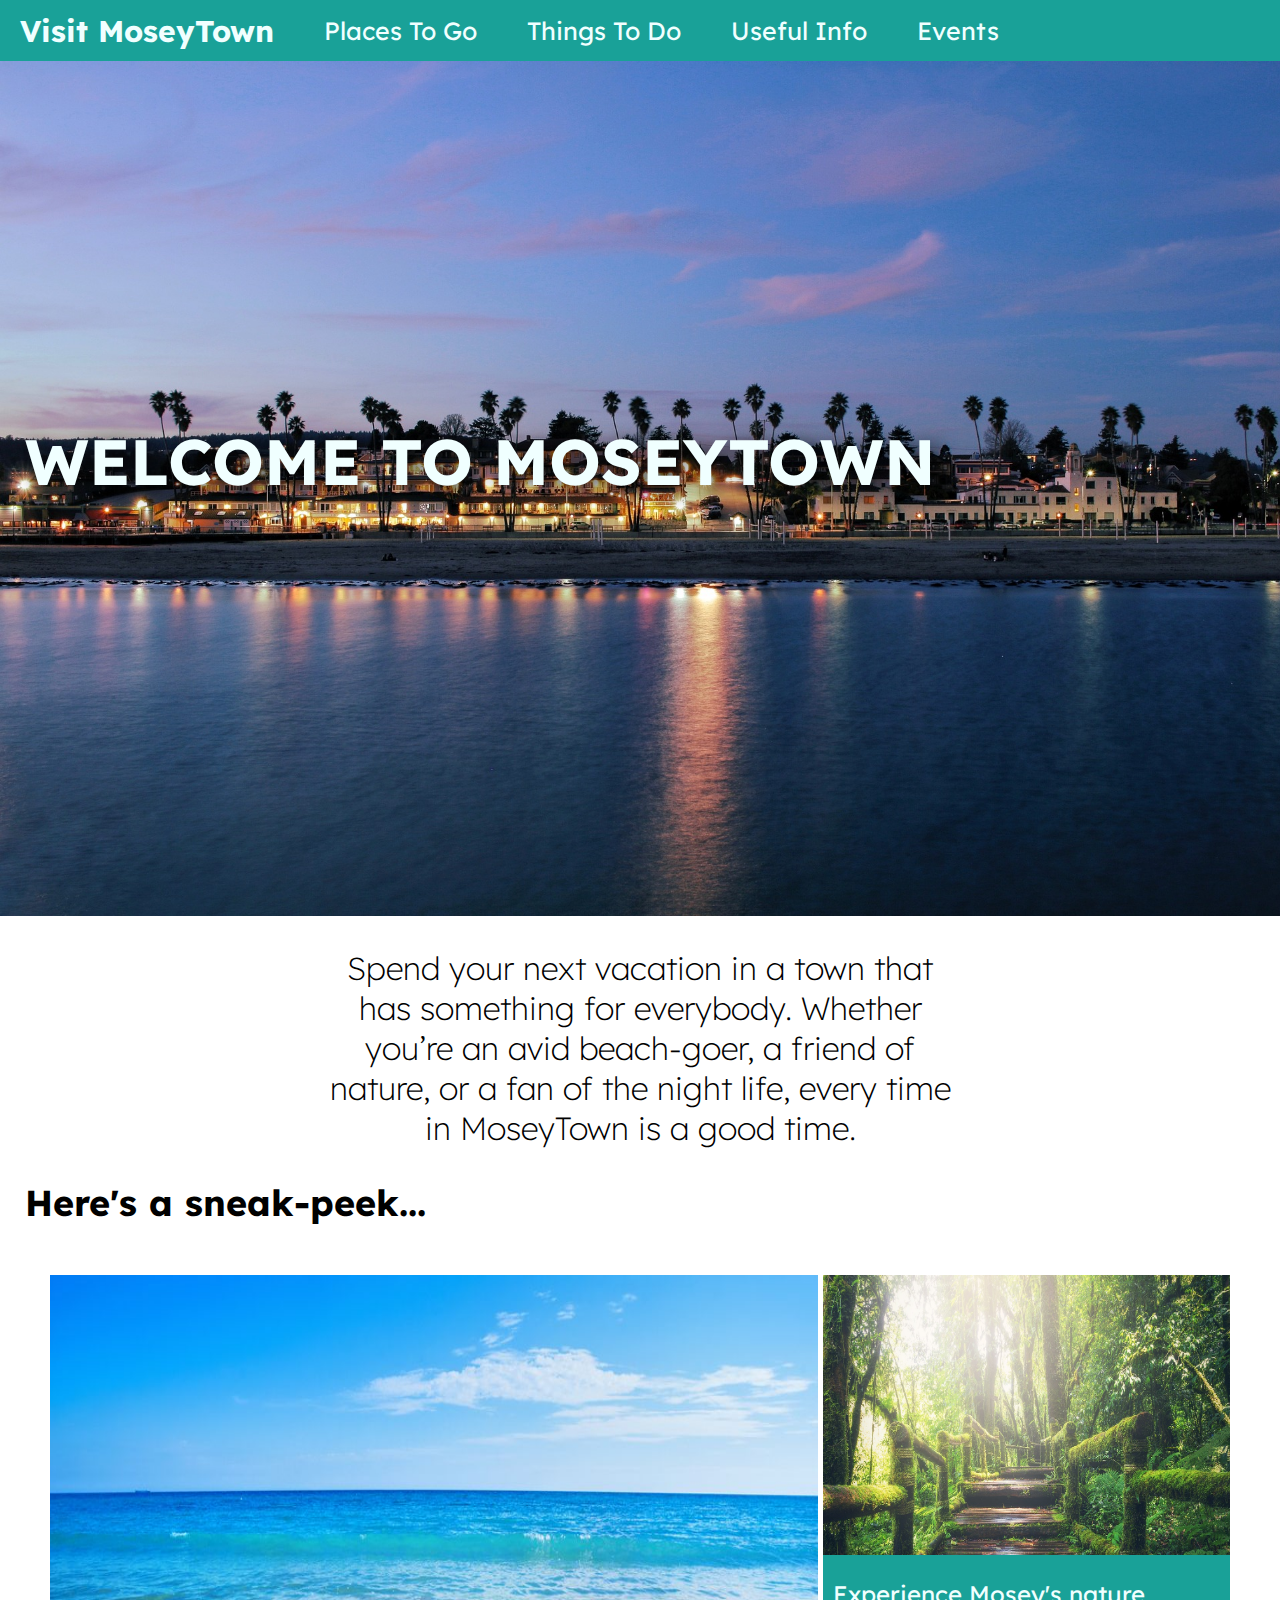
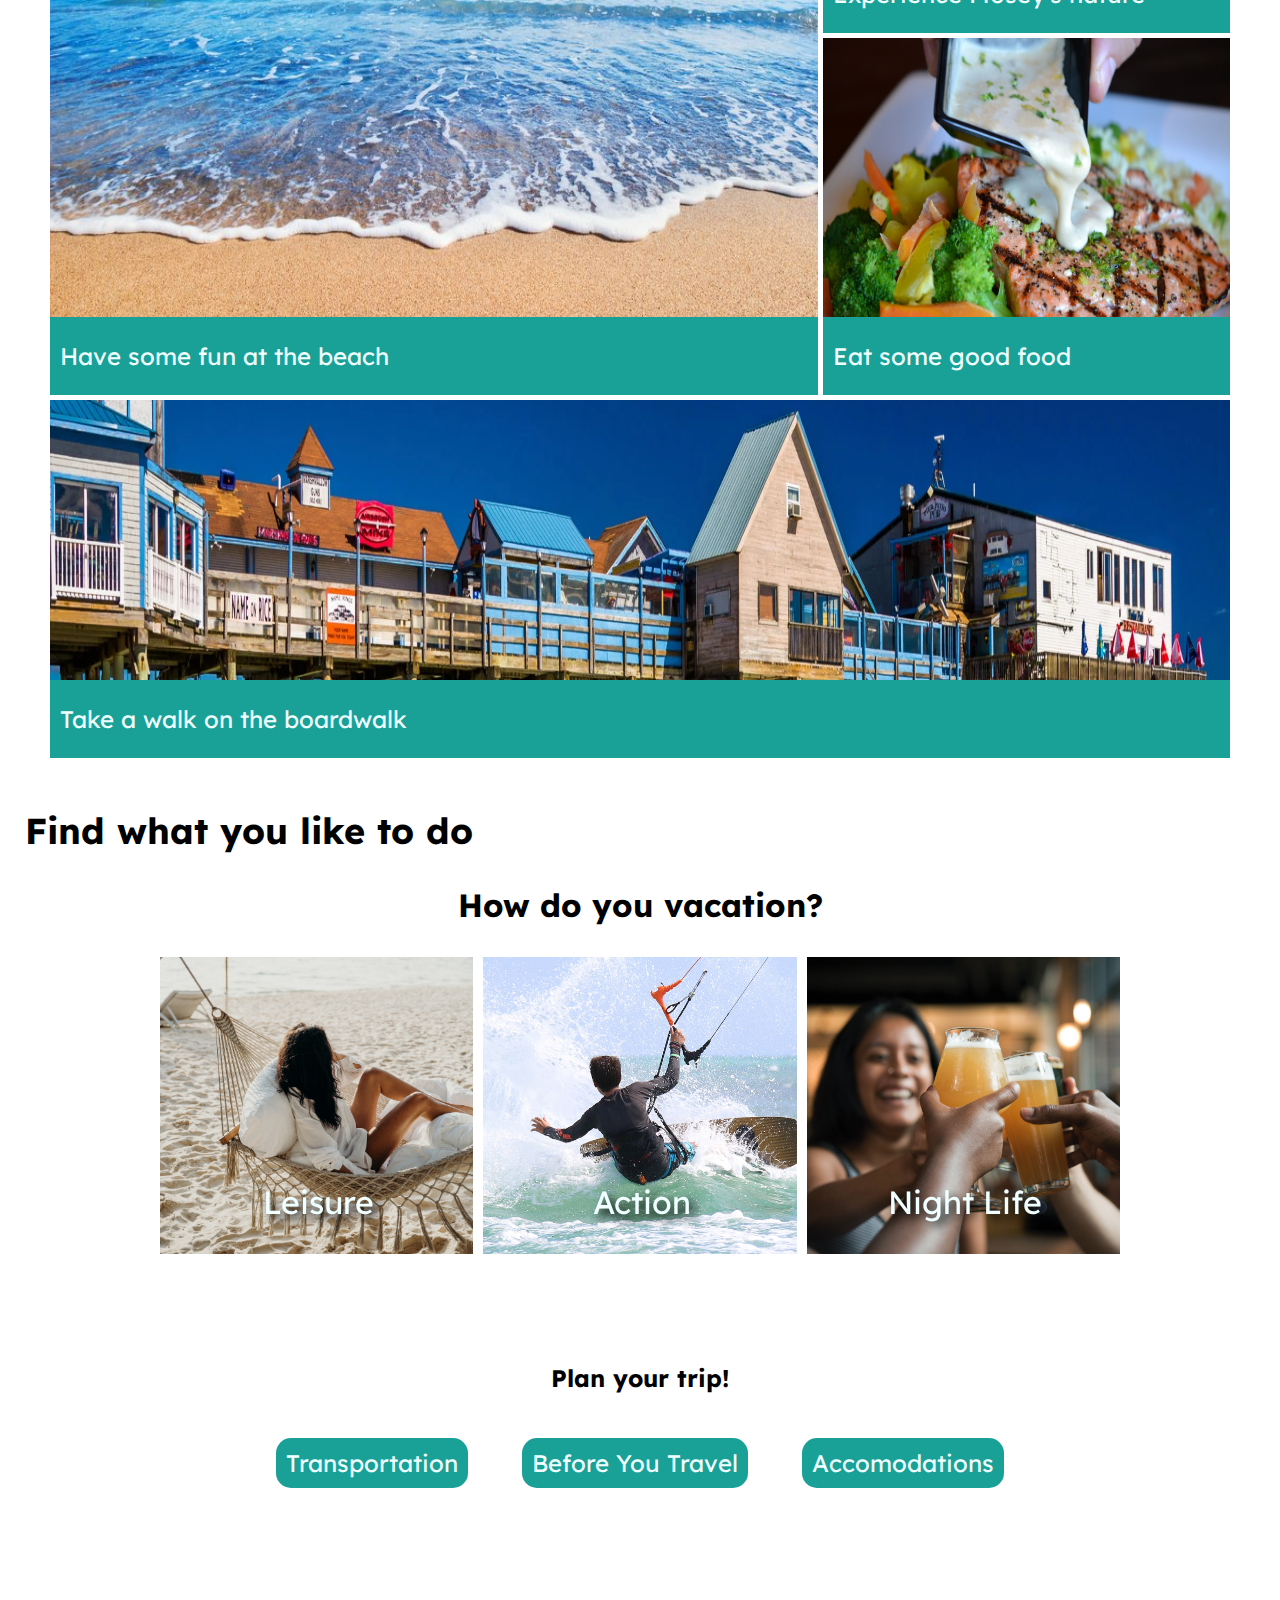
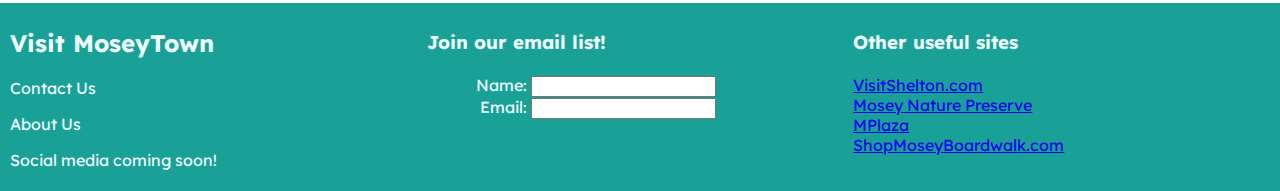
<file: index.html>
<!DOCTYPE html>
<html lang="en">
<head>
    <meta charset="UTF-8">
    <meta http-equiv="X-UA-Compatible" content="IE=edge">
    <meta name="viewport" content="width=device-width, initial-scale=1.0">
    <link rel="preconnect" href="https://fonts.googleapis.com">
    <link rel="preconnect" href="https://fonts.gstatic.com" crossorigin>
    <link href="https://fonts.googleapis.com/css2?family=Lexend&display=swap" rel="stylesheet">
    <link rel="stylesheet" type="text/css" href="style.css"/>
    <title>Visit Moseytown</title>
</head>
<body>
    <div class = 'header'>
        <h2>Visit MoseyTown</h2>
            <ul class = 'menu-list'>
                <li>Places To Go
                    <div class = 'sub-menu-list'>
                        <a href = '#'>Mosey Beach</a><br>
                        <a href = '#'>Mosey Nature Preserve</a><br>
                        <a href = '#'>MPlaza</a><br>
                        <a href = '#'>Mosey Boardwalk</a><br>
                    </div>
                </li>
                <li>Things To Do
                    <div class = 'sub-menu-list'>
                        <a href = '#'>Water Sports</a><br>
                        <a href = '#'>Hiking and Nature Walks</a><br>
                        <a href = '#'>Dining</a><br>
                        <a href = '#'>Shopping</a><br>
                    </div>
                </li>
                <li>Useful Info
                    <div class = 'sub-menu-list'>
                        <a href = '#'>Transportation</a><br>
                        <a href = '#'>Before You Travel</a><br>
                        <a href = '#'>Accommodations</a><br>
                    </div>
                </li>
                <li>Events
                    <div class = 'sub-menu-list'>
                        <a href = '#'>MoseyFest</a><br>
                        <a href = '#'>Nature Appreciation Weekend</a><br>
                        <a href = '#'>Concerts</a><br>
                    </div>
                </li>
            </ul>
    </div>
    <div class = 'welcome'>
        <div class = 'welcome-text'>
            <h1>WELCOME TO MOSEYTOWN</h1>
        </div>
    </div>
    <div class = 'action-statement'>
        <p>Spend your next vacation in a town that has something for everybody. Whether you’re an avid beach-goer, a friend of nature, or a fan of the night life, every time in MoseyTown is a good time.</p>
    </div>
    <div class = 'sneak-peek'>
        <h2>Here's a sneak-peek...</h2>
        <div class = 'sneak-peek-grid'>
            <div class = 'beach sneak-peek-item'>
                <div class = 'text-container'>
                    <p>Have some fun at the beach</p>
                </div>
            </div>
            <div class = 'nature sneak-peek-item'>
                <div class = 'text-container'>
                    <p>Experience Mosey's nature</p>
                </div>
            </div>
            <div class = 'food sneak-peek-item'>
                <div class = 'text-container'>
                    <p>Eat some good food</p>
                </div>
            </div>
            <div class = 'boardwalk sneak-peek-item'>
                <div class = 'text-container'>
                    <p>Take a walk on the boardwalk</p>
                </div>
            </div>
        </div>
    </div>
    <div class = 'activities'>
        <h2>Find what you like to do</h2>
        <h3>How do you vacation?</h3>
        <div class = 'activities-grid'>
            <div class = 'leisure'>
                <p>Leisure</p>
            </div>
            <div class = 'action'>
                <p>Action</p>
            </div>
            <div class = 'nightlife'>
                <p>Night Life</p>
            </div>
        </div>
    </div>
    <div class = 'plan-trip'>
        <h2>Plan your trip!</h2>
        <div class = 'buttons'>
           <button>Transportation</button>
           <button>Before You Travel</button>
           <button>Accomodations</button> 
        </div>
    </div>
    <div class = 'footer'>
        <div class = 'logo-and-contact'>
            <h2>Visit MoseyTown</h2>
            <p>Contact Us</p>
            <p>About Us</p>
            <p>Social media coming soon!</p>
        </div>
        <div class = 'email-list'>
            <h3>Join our email list!</h3>
            <form class = 'email-form'>
                <div class = 'form-row'>
                    <label for='name'>Name:</label>
                    <input type = 'text' id = 'name'><br>
                </div>
                <div class = 'form-row'>
                    <label for='email'>Email:</label>
                    <input type = 'text' id = 'email'><br>
                </div>
            </form>
        </div>
        <div class = 'other-sites'>
            <h3>Other useful sites</h3>
            <a href = 'main.html'>VisitShelton.com</a><br>
            <a href = 'main.html'>Mosey Nature Preserve</a><br>
            <a href = 'main.html'>MPlaza</a><br>
            <a href = 'main.html'>ShopMoseyBoardwalk.com</a>
        </div>
    </div>
</body>
</html>
</file>
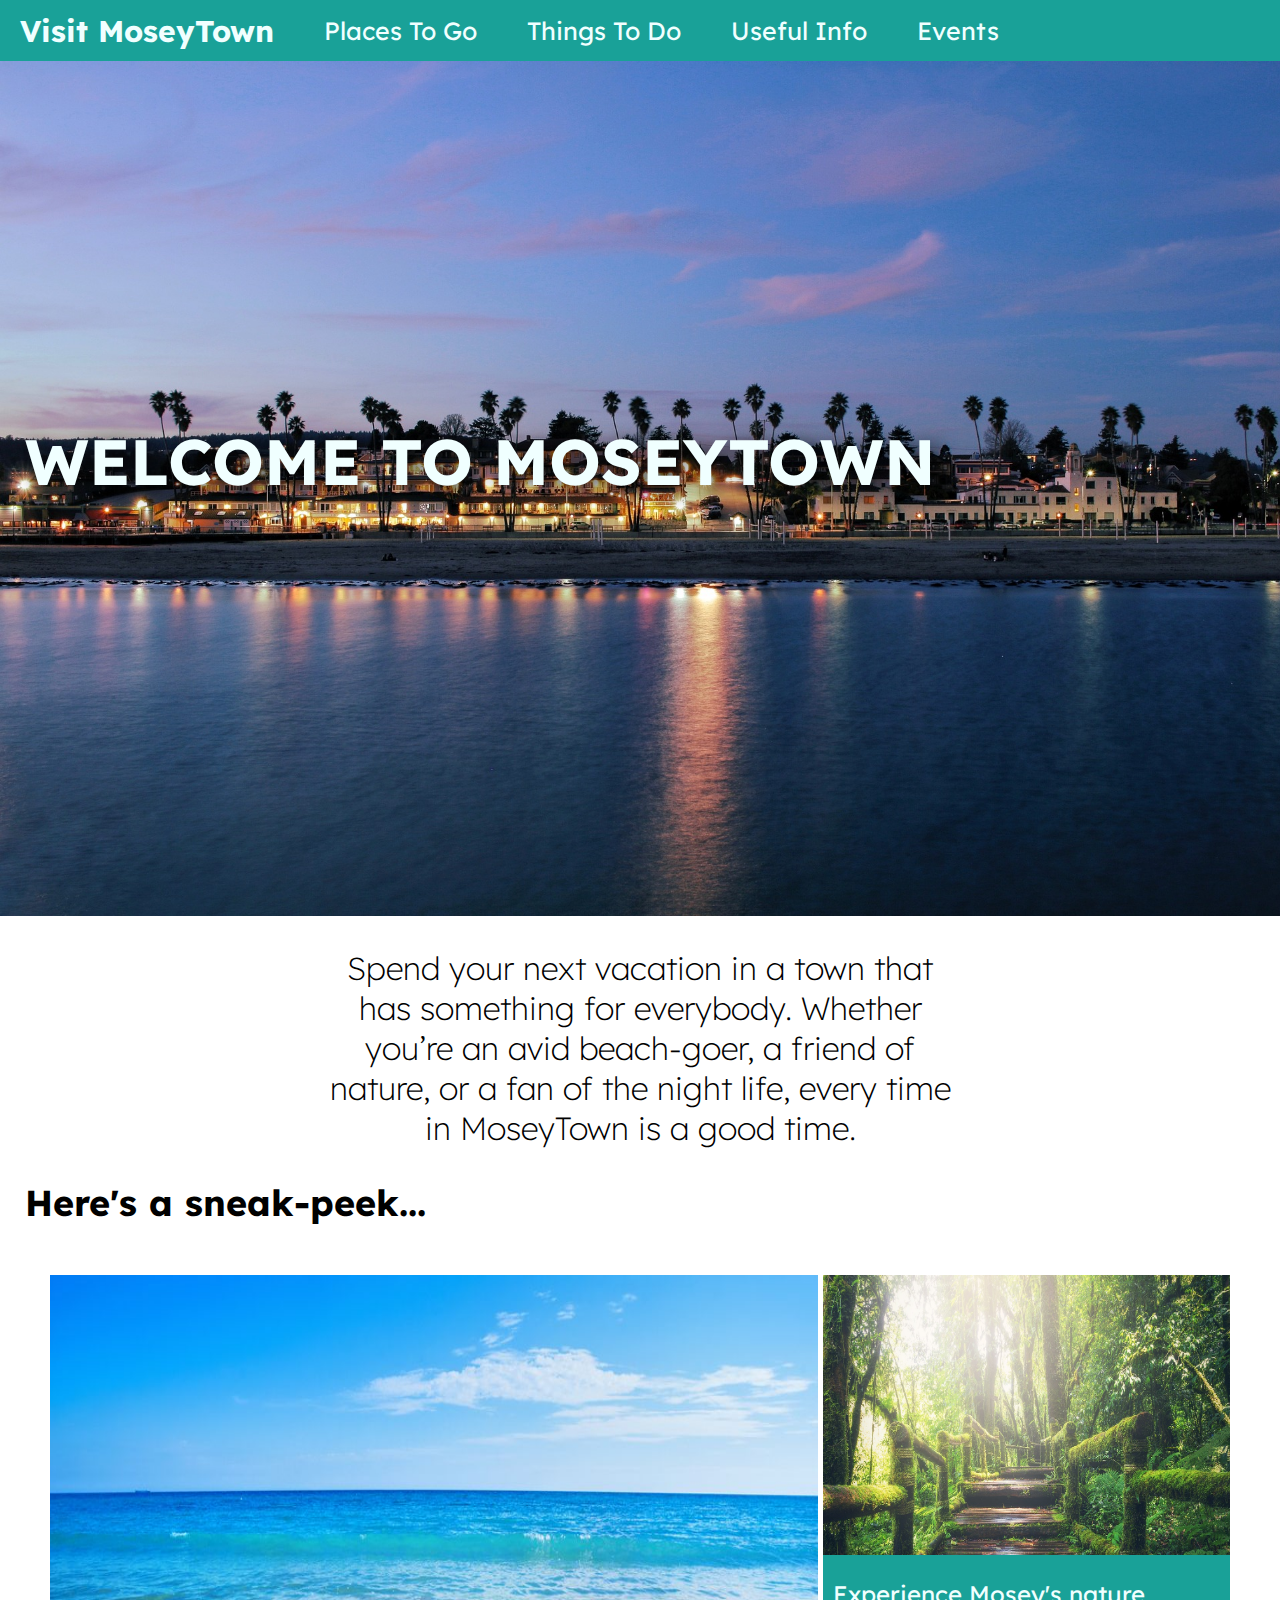
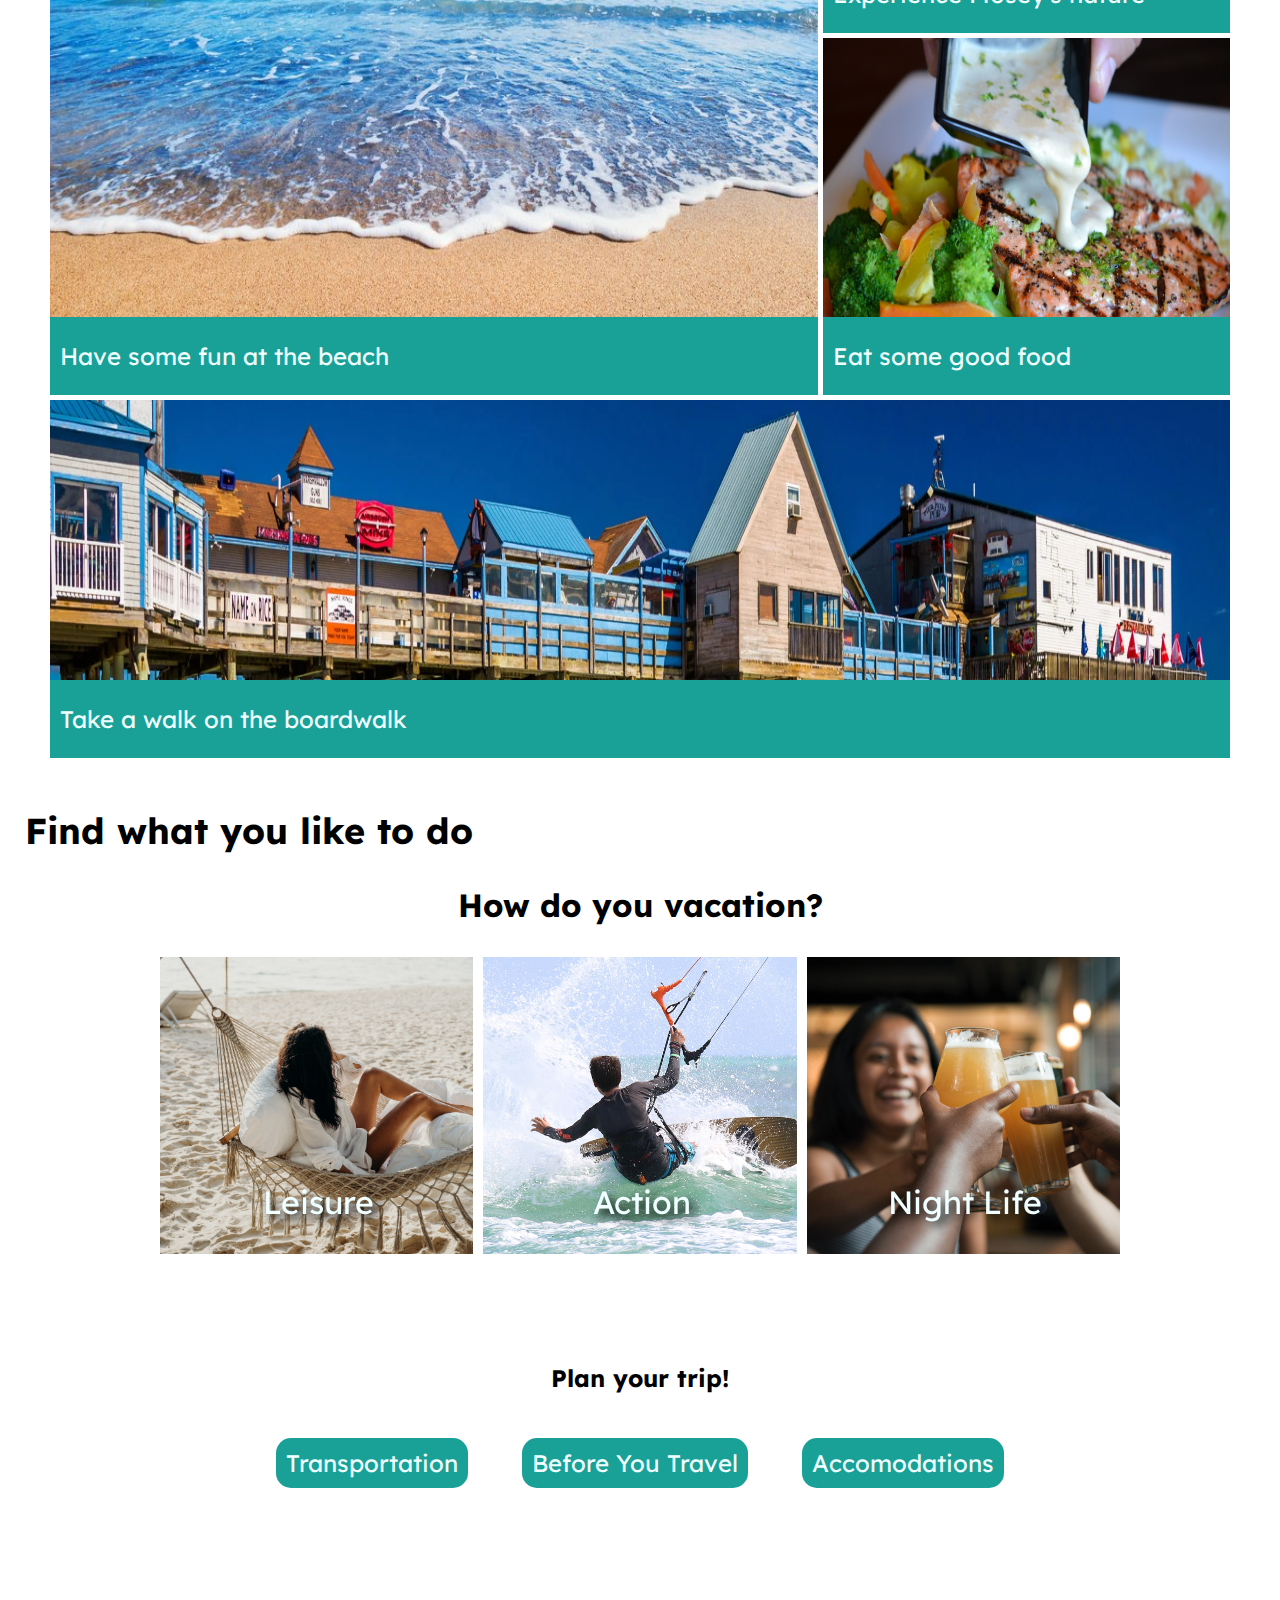
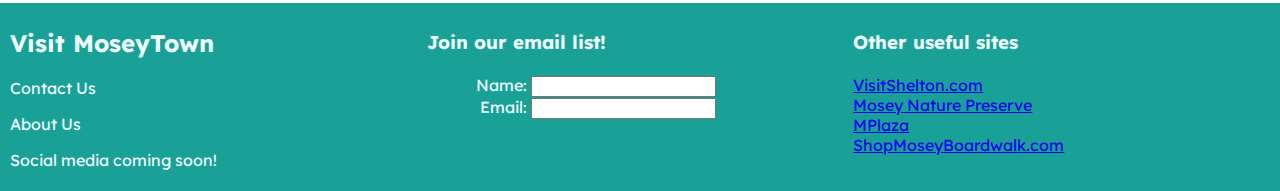
<file: main.html>
<!DOCTYPE html>
<html lang="en">
<head>
    <meta charset="UTF-8">
    <meta http-equiv="X-UA-Compatible" content="IE=edge">
    <meta name="viewport" content="width=device-width, initial-scale=1.0">
    <link rel="preconnect" href="https://fonts.googleapis.com">
    <link rel="preconnect" href="https://fonts.gstatic.com" crossorigin>
    <link href="https://fonts.googleapis.com/css2?family=Lexend&display=swap" rel="stylesheet">
    <link rel="stylesheet" type="text/css" href="style.css"/>
    <title>Visit Moseytown</title>
</head>
<body>
    <div class = 'header'>
        <h2>Visit MoseyTown</h2>
            <ul class = 'menu-list'>
                <li>Places To Go
                    <div class = 'sub-menu-list'>
                        <a href = '#'>Mosey Beach</a><br>
                        <a href = '#'>Mosey Nature Preserve</a><br>
                        <a href = '#'>MPlaza</a><br>
                        <a href = '#'>Mosey Boardwalk</a><br>
                    </div>
                </li>
                <li>Things To Do
                    <div class = 'sub-menu-list'>
                        <a href = '#'>Water Sports</a><br>
                        <a href = '#'>Hiking and Nature Walks</a><br>
                        <a href = '#'>Dining</a><br>
                        <a href = '#'>Shopping</a><br>
                    </div>
                </li>
                <li>Useful Info
                    <div class = 'sub-menu-list'>
                        <a href = '#'>Transportation</a><br>
                        <a href = '#'>Before You Travel</a><br>
                        <a href = '#'>Accommodations</a><br>
                    </div>
                </li>
                <li>Events
                    <div class = 'sub-menu-list'>
                        <a href = '#'>MoseyFest</a><br>
                        <a href = '#'>Nature Appreciation Weekend</a><br>
                        <a href = '#'>Concerts</a><br>
                    </div>
                </li>
            </ul>
    </div>
    <div class = 'welcome'>
        <div class = 'welcome-text'>
            <h1>WELCOME TO MOSEYTOWN</h1>
        </div>
    </div>
    <div class = 'action-statement'>
        <p>Spend your next vacation in a town that has something for everybody. Whether you’re an avid beach-goer, a friend of nature, or a fan of the night life, every time in MoseyTown is a good time.</p>
    </div>
    <div class = 'sneak-peek'>
        <h2>Here's a sneak-peek...</h2>
        <div class = 'sneak-peek-grid'>
            <div class = 'beach sneak-peek-item'>
                <div class = 'text-container'>
                    <p>Have some fun at the beach</p>
                </div>
            </div>
            <div class = 'nature sneak-peek-item'>
                <div class = 'text-container'>
                    <p>Experience Mosey's nature</p>
                </div>
            </div>
            <div class = 'food sneak-peek-item'>
                <div class = 'text-container'>
                    <p>Eat some good food</p>
                </div>
            </div>
            <div class = 'boardwalk sneak-peek-item'>
                <div class = 'text-container'>
                    <p>Take a walk on the boardwalk</p>
                </div>
            </div>
        </div>
    </div>
    <div class = 'activities'>
        <h2>Find what you like to do</h2>
        <h3>How do you vacation?</h3>
        <div class = 'activities-grid'>
            <div class = 'leisure'>
                <p>Leisure</p>
            </div>
            <div class = 'action'>
                <p>Action</p>
            </div>
            <div class = 'nightlife'>
                <p>Night Life</p>
            </div>
        </div>
    </div>
    <div class = 'plan-trip'>
        <h2>Plan your trip!</h2>
        <div class = 'buttons'>
           <button>Transportation</button>
           <button>Before You Travel</button>
           <button>Accomodations</button> 
        </div>
    </div>
    <div class = 'footer'>
        <div class = 'logo-and-contact'>
            <h2>Visit MoseyTown</h2>
            <p>Contact Us</p>
            <p>About Us</p>
            <p>Social media coming soon!</p>
        </div>
        <div class = 'email-list'>
            <h3>Join our email list!</h3>
            <form class = 'email-form'>
                <div class = 'form-row'>
                    <label for='name'>Name:</label>
                    <input type = 'text' id = 'name'><br>
                </div>
                <div class = 'form-row'>
                    <label for='email'>Email:</label>
                    <input type = 'text' id = 'email'><br>
                </div>
            </form>
        </div>
        <div class = 'other-sites'>
            <h3>Other useful sites</h3>
            <a href = 'main.html'>VisitShelton.com</a><br>
            <a href = 'main.html'>Mosey Nature Preserve</a><br>
            <a href = 'main.html'>MPlaza</a><br>
            <a href = 'main.html'>ShopMoseyBoardwalk.com</a>
        </div>
    </div>
</body>
</html>
</file>
<file: style.css>
html {
    font-family: 'Lexend', sans-serif;
}

body {
    margin: 0px;
}

.header {
    display: flex;
    background-color: #19a198;
    color: azure;
    height:auto;
    align-items: center;
    padding: 0 10px;
}

.header h2 {
    font-size: 30px;
    padding: 10px;
    margin: 0
}

.menu-list {
    list-style: none;
    display: flex;
    margin: 0px;
    vertical-align: middle;
    position: relative;
}

.menu-list li {
    padding: 15px 50px 15px 0;
    font-size: 25px;
    height: 100%;
}

.menu-list li:hover {
    color:antiquewhite;
    cursor: default;
}

.sub-menu-list {
    position: absolute;
    display: none;
    background-color: #19a198;
    top: 100%;
    padding-right: 50px;
    padding-bottom: 10px;
    z-index: 1;
}

.sub-menu-list a {
    text-decoration: none;
    font-size: 20px;
    color: azure;
    margin: 50px 5px;
    white-space: nowrap;
}

.menu-list li:hover .sub-menu-list{
    display: block;
    cursor:default;
}

.sub-menu-list a:hover {
    text-decoration: underline
}

.welcome {
    background-image: url("./images/landing-img.jpg");
    height: 95vh;
    background-size: cover;
}

.welcome-text h1 {
    margin: 0px;
    padding: 40vh 25px;
    font-size: 64px;
    color: azure;
    filter: drop-shadow(5px 5px 10px black)
}

.action-statement {
    text-align: center;
    padding: 0 25vw;
    font-weight: 200;
    font-size: 32px;
}

.sneak-peek h2 {
    padding-left: 25px;
    font-size: 36px;
}

.sneak-peek-grid {
    display: grid;
    grid-template: repeat(3, 1fr) / repeat(2, 1fr);
    margin: 50px;
    gap: 5px;
}

.sneak-peek-item {
    background-size: 100% 100%;
    background-position: center;
    position: relative;
    transition:all 0.5s;
}

.beach {
    grid-column: 1 / span 1;
    grid-row: 1 / span 2;
    background-image: url("./images/beach.jpg");
    height: 80vh;
    width: 60vw;
}

.nature {
    grid-column: 2 / span 1;
    grid-row: 1 / span 1;
    background-image: url("./images/nature.jpg");
    height: 40vh - 5px;
}

.food {
    grid-column: 2 / span 1;
    grid-row: 2 / span 1;
    background-image: url("./images/food.jpg");
    height: 40vh - 5px;
}

.boardwalk {
    grid-column: 1 / span 2;
    grid-row: 3 / span 1;
    background-image: url("./images/bord.png");
    width: 100%;
}

.text-container {
    position: absolute;
    bottom: 0;
    background-color: #19a198;
    width: 100%;
    color: azure;
    font-size: 24px;
}

.text-container p {
    padding-left: 10px;
}

.sneak-peek-item:hover {
    background-size: 105% 105%;
    filter: brightness(1.05);
    overflow: hidden;
    cursor:default
}

.activities h2 {
    font-size: 36px;
    padding-left: 25px;
}

.activities h3 {
    text-align: center;
    font-size: 32px;
}

.activities-grid {
    display: grid;
    grid-template: 1fr / repeat(3, 1fr);
    text-align: center;
    margin: auto;
    width: 75%;
    height: 33vh;
    gap: 10px;
    color: azure;
    position: relative;
}

.activities-grid p {
    position: absolute;
    width: 33%;
    bottom: 0;
    font-size: 32px;
    filter: drop-shadow(5px 5px 5px black);
}

.leisure {
    background-image: url("./images/leisure.jpg");
    background-size: cover;
}

.action {
    background-image: url("./images/action.jpg");
    background-size: cover;
}

.nightlife {
    background-image: url("./images/nightlife.jpg");
    background-size: cover;
}

.plan-trip {
    text-align: center;
    padding: 10vh 0;
}

.buttons {
    margin: auto;
}

.buttons button {
    font-family: Lexend, sans-serif;
    font-size: 24px;
    background-color: #19a198;
    color:azure;
    border: 0px;
    border-radius: 15px;
    margin: 25px;
    padding: 10px;
}

.footer {
    display: grid;
    grid-template: 1fr / repeat(3, 1fr);
    background-color: #19a198;
    color:azure;
    padding: 5px 0;
}

.logo-and-contact {
    padding-left: 10px;
}

.footer h3 {
    padding: 5% 0;
    margin: 0;
}

label {
    width: 100px;
    display: inline-block;
    text-align: right;
}
</file>
